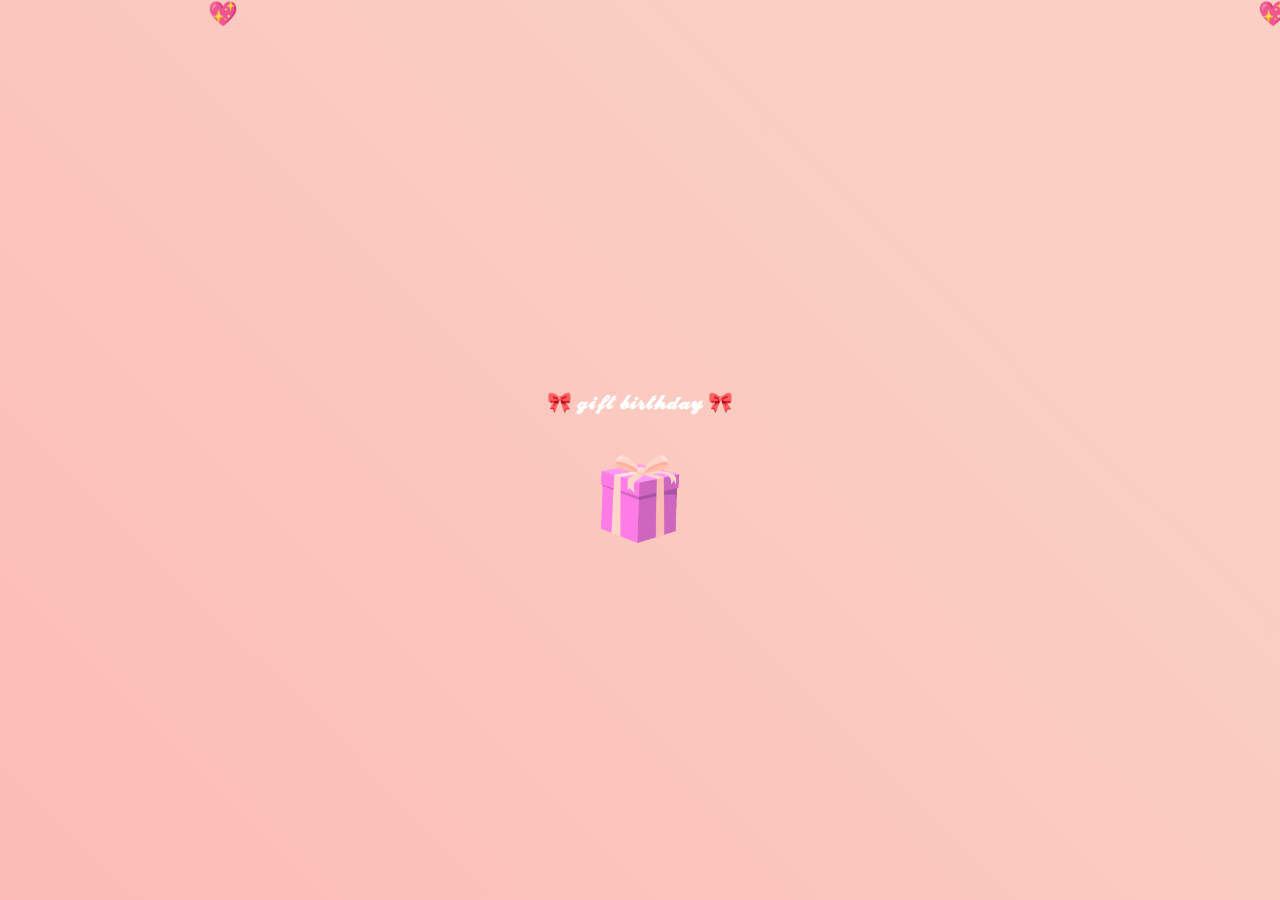
<file: index.html>
<!DOCTYPE html>
<html lang="id">
<head>
    <meta charset="UTF-8">
    <meta name="viewport" content="width=device-width, initial-scale=1.0">
    <title>GIFT FOR YOU</title>
    <link rel="stylesheet" href="style.css">
</head>
<body>

    <div class="gift-container" onclick="openGift()">
        <p class="gift-text">🎀  𝓰𝓲𝓯𝓽 𝓫𝓲𝓻𝓽𝓱𝓭𝓪𝔂  🎀</p>
        <img id="gift-box" src="Gift Box Sticker by Crowd Multiplier.gif" alt="Kotak Hadiah">
    </div>

    <div id="ball-container"></div>   

    <script src="script.js"></script>
</body>
</html>
<audio hidden autoplay loop>>
  <source src="WhatsApp Audio 2025-03-12 at 00.18.27_99bda79b.mp3" type="audio/mp3">
</audio>
</file>
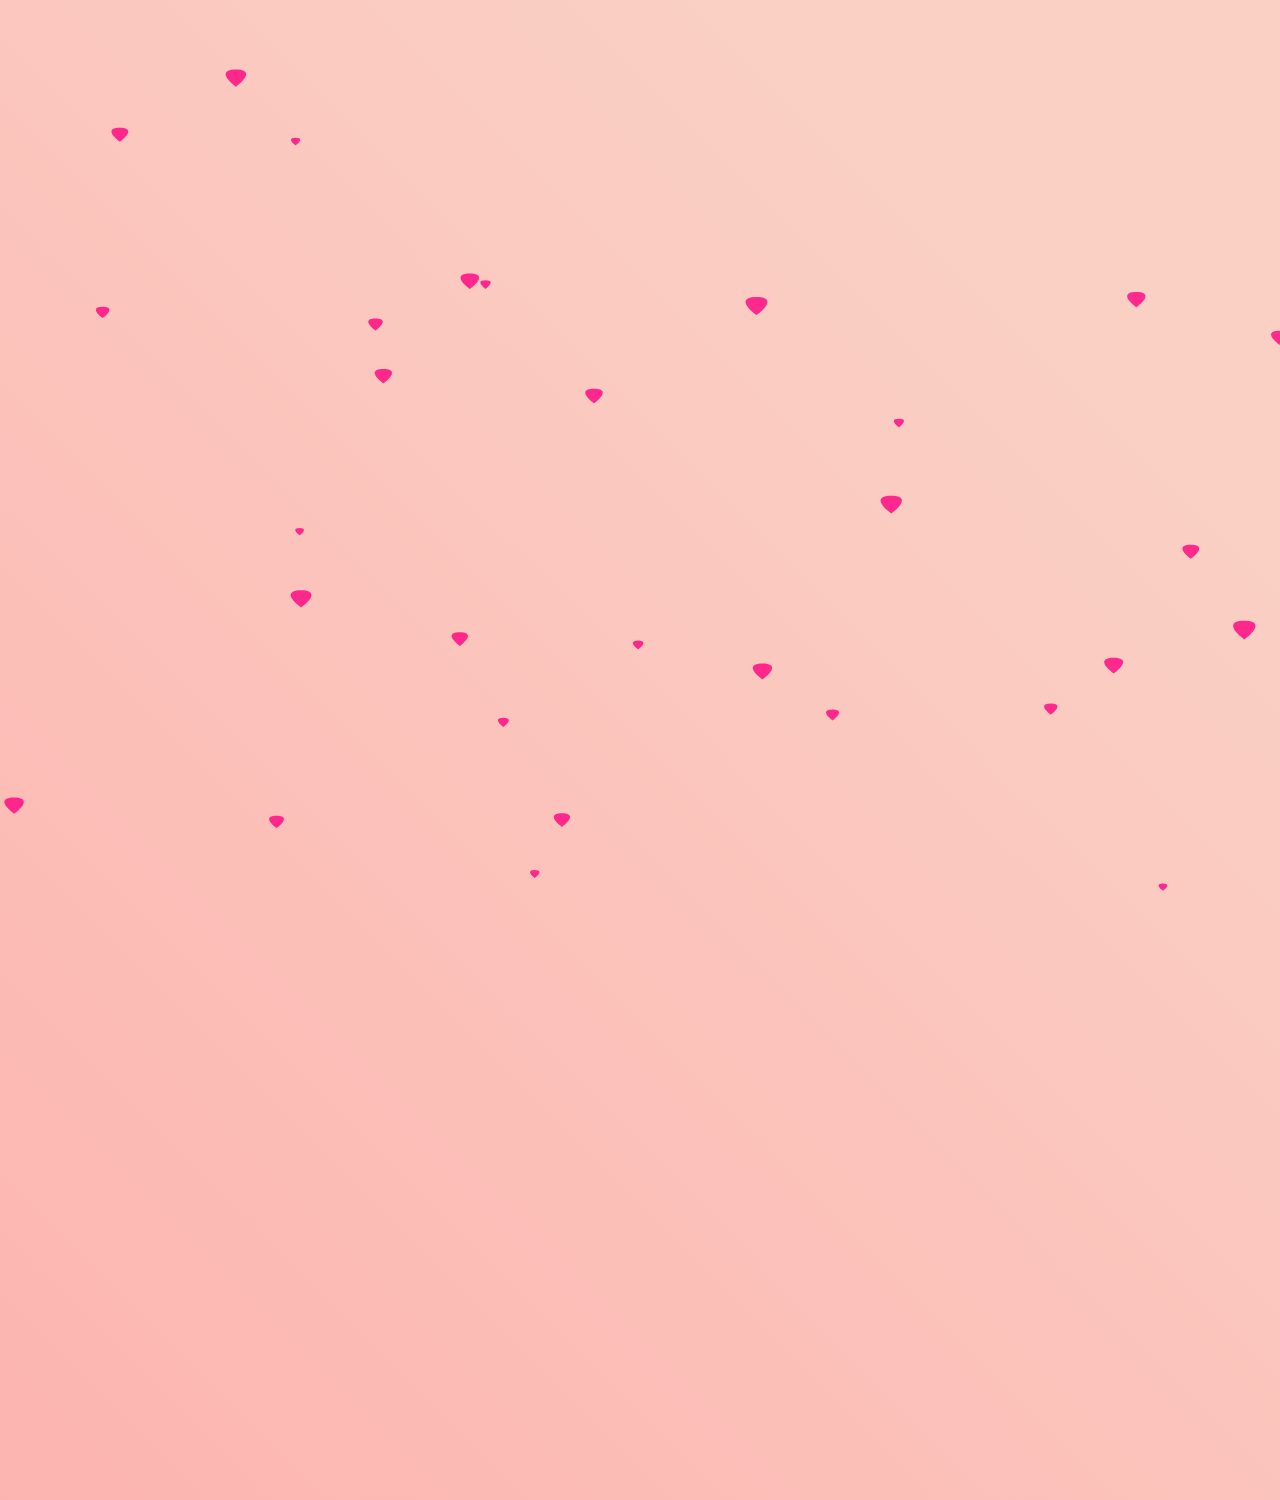
<file: heart.html>
<!DOCTYPE html>
<html lang="id">
<head>
    <meta charset="UTF-8">
    <meta name="viewport" content="width=device-width, initial-scale=1.0">
    <title>ANOHER SPECIAL GIFT</title>
    <link rel="stylesheet" href="style.css">
</head>
<body>
    <div class="heart-text">
        <p></p>
        <p></p>
        <p></p>
        <p></p>
        <p></p>
        <span class="row2">
            ⠀⠀⠀⠀⠀⠀⠀⠀⠀⠀⠀⠀⠀⠀⠀⠀⠀⠀⠀⠀⠀⠀⠀⠀⠀⠀⠀⠀⠀⠀⠀⠀⠀⠀⠀⠀⠀⠀⠀⠀⠀⢀⣀⠤⠤⠤⢤⣀⠀⠀⠀⠀⠀⠀⠀⠀⠀⠀⠀⠀⠀⠀⠀
            ⠀⠀⠀⠀⠀⠀⠀⠀⠀⠀⠀⠀⠀⠀⠀⠀⠀⠀⠀⠀⠀⠀⠀⠀⠀⠀⠀⠀⠀⠀⠀⠀⠀⠀⠀⠀⠀⠀⠀⣠⠞⠋⠀⠀⠀⠀⠀⠈⠛⢦⠀⠀⠀⠀⠀⠀⠀⠀⠀⠀⠀⠀⠀
            ⠀⠀⠀⠀⠀⠀⠀⠀⠀⠀⠀⢠⡾⢉⣷⠀⠀⠀⠀⠀⠀⠀⠀⠀⠀⠀⠀⠀⠀⠀⠀⠀⠀⠀⠀⠀⠀⢀⡾⠋⠀⠀⠀⠀⠀⠀⠀⠀⠀⠈⢳⡀⠀⠀⠀⠀⠀⠀⠀⠀⠀⠀⠀
            ⠀⠀⠀⠀⠀⣀⡀⠀⠀⠀⢀⡞⠀⡾⠁⠀⠀⠀⠀⠀⠀⠀⠀⠀⠀⠀⠀⠀⠀⠀⠀⠀⠀⠀⠀⠀⠀⡼⠁⠀⠀⠀⠀⠀⠀⠀⠀⠀⠀⠀⠀⣧⠴⠒⠉⠉⠉⠙⠲⢤⡀⠀⠀
            ⠀⠀⠀⢀⡾⠋⣹⡇⠀⠀⡼⠀⣸⠁⠀⠀⠀⠀⠀⠀⠀⠀⠀⠀⠀⠀⠀⠀⠀⠀⠀⠀⠀⠀⠀⠀⢰⡇⠀⠀⠀⠀⠀⠀⠀⠀⠀⠀⠀⣠⡞⠁⠀⠀⠀⠀⠀⠀⠀⠀⠉⢦⠀
            ⠀⠀⠀⣼⠁⢠⠏⠀⠀⢰⠃⢠⡇⠀⠀⠀⠀⠀⠀⣰⢶⡄⠀⠀⠀⣶⢳⡀⠀⠀⠀⠀⠀⠀⣀⡀⠘⡇⠀⠀⠀⠀⠀⠀⠀⠀⠀⠀⣰⠋⠀⠀⠀⠀⠀⠀⠀⠀⠀⠀⠀⠈⢇
            ⠀⠀⢰⠇⠀⡞⠀⠀⠀⡟⠀⣼⠀⣀⡴⠦⣤⣤⣠⠇⣸⠟⠳⣆⢸⠃⡼⡏⠻⣆⣰⠛⢲⣼⠉⢹⡆⢳⠀⠀⠀⠀⠀⠀⠀⠀⠀⢰⠇⠀⠀⠀⠀⠀⠀⠀⠀⠀⠀⠀⠀⠀⢸
            ⠀⠀⡞⠀⣸⠁⣀⣠⡼⠃⢠⡇⣰⠋⢠⡷⠀⣸⡿⠀⢠⣾⠀⢹⡟⠀⣰⢿⠀⣿⠇⢠⣿⠃⢠⡟⠀⠈⢧⠀⠀⠀⠀⠀⠀⠀⠀⢸⠀⠀⠀⠀⠀⠀⠀⠀⠀⠀⠀⠀⠀⠀⢸
            ⠀⢰⠇⠀⠛⢉⣉⣠⡶⠀⣼⣴⠃⣠⣿⠁⢰⡿⠃⢠⢏⡞⢀⣾⠁⣰⢣⡏⢀⣿⠀⡼⠃⠀⡞⠀⠀⠀⠈⢳⡀⠀⠀⠀⠀⠀⠀⣸⡄⠀⠀⠀⠀⠀⠀⠀⠀⠀⠀⠀⠀⢀⡏
            ⠀⡞⠀⣰⠛⠉⠀⢸⠁⠀⡇⡇⢀⡿⢁⡤⠾⣁⢀⠻⣞⣡⡾⡟⢠⡛⣏⣠⠟⠸⣆⣠⡆⢸⠃⠀⠀⠀⠀⠀⠙⢦⣄⣀⣠⠴⠚⠁⣇⠀⠀⠀⠀⠀⠀⠀⠀⠀⠀⠀⢠⠞⠀
            ⢰⠃⢠⡇⠀⠀⠀⠘⠶⠞⠁⢧⣈⡴⠋⠓⢺⡏⢸⠛⠚⠉⢸⠇⣸⠉⠉⣥⣄⠀⠀⢸⠀⣸⠀⠀⠀⠀⠀⠀⠀⢠⡟⠉⠀⠀⠀⠀⠸⣆⠀⠀⠀⠀⠀⠀⠀⠀⣀⡴⠋⠀⠀
            ⣾⠀⣸⠀⠀⠀⠀⠀⠀⠀⠀⠀⠀⠀⠀⠀⣸⠁⡞⠀⠀⠀⡾⢀⡇⠀⠀⢿⡘⠓⠶⢏⣠⠟⠀⠀⠀⠀⠀⠀⢠⡟⠀⠀⠀⠀⠀⠀⠀⠹⣧⡀⠀⠀⣀⣠⠴⠚⠁⠀⠀⠀⠀
            ⠈⠉⠁⠀⠀⠀⠀⢀⣠⠤⠤⠤⢤⣀⠀⠀⡏⢰⡇⠀⠀⠀⡇⢸⣇⢀⡀⠀⠙⢳⠾⣏⠁⠀⠀⠀⠀⠀⠀⠀⣿⠀⠀⠀⠀⠀⠀⠀⠀⢀⣼⠟⠛⠛⣉⡀⠀⠀⠀⠀⠀⠀⠀
            ⠀⠀⠀⠀⠀⠀⢰⠋⠀⣀⣀⡤⢤⡙⢧⡀⠙⠚⠃⠀⠀⠀⠉⠉⣽⠏⣹⣆⣰⡏⢠⠏⠀⠀⠀⠀⠀⣰⠖⢾⡇⠀⠀⠀⠀⠀⠀⠀⢠⡿⠁⠀⢀⡼⠉⢙⡇⠀⠀⠀⠀⠀⠀
            ⠀⠀⠀⠀⠀⢀⡟⠀⣸⠉⠀⢀⡼⠁⣠⠇⠀⠀⠀⠀⢠⡖⠋⢉⡉⢠⣄⣤⡄⢨⡿⠀⠀⠀⠀⠀⢰⠏⢀⡞⠀⠀⠀⠀⠀⠀⠀⢰⡟⠀⠀⠀⡼⠁⠀⡾⠁⠀⠀⠀⠀⠀⠀
            ⠀⠀⠀⠀⠀⣸⠁⢠⠇⣠⡴⠋⣀⡴⢫⡞⢛⣧⡴⠲⣤⣭⣉⡿⠁⡾⠀⡼⢀⡞⣀⣀⠀⠀⠀⢀⡟⠀⡾⠀⣀⡀⠀⠀⠀⠀⣰⡟⠀⠀⠀⢰⠃⠀⣸⠁⠀⠀⠀⠀⠀⠀⠀
            ⠀⠀⠀⠀⢠⠇⠀⠞⠋⠁⠐⠛⢧⡀⣼⠛⣿⢻⠄⡀⠉⢠⣿⠃⢰⠃⣸⠣⣼⡟⠁⣸⣤⠞⠉⣻⠁⣸⣡⠞⠉⡙⠗⢶⣀⡴⢿⣤⡴⢦⡄⡏⠀⢠⠏⠀⠀⠀⠀⠀⠀⠀⠀
            ⠀⠀⠀⠀⡾⠀⣠⠶⠒⠒⠒⣶⠀⣿⠇⢰⣇⡟⢠⠇⢠⡏⡟⠀⡞⣰⠃⣸⢏⠀⢠⣿⠋⢀⣾⠏⢠⣿⠃⢠⣾⠏⠀⣼⡟⠀⣸⡿⠀⣠⢿⠇⢠⡟⠀⠀⠀⠀⠀⠀⠀⠀⠀
            ⠀⠀⠀⢰⠇⢠⡏⠀⠀⣠⠞⠁⣰⣿⠀⣾⡾⣡⣿⠀⣼⡟⡁⢠⣷⠃⠀⢃⣿⠀⡾⠃⢀⣿⡏⠀⣸⡇⢠⣿⠋⠀⢸⡿⠁⢰⡿⠁⢰⠃⣼⠀⡾⠀⠀⠀⠀⠀⠀⠀⠀⠀⠀
            ⠀⠀⠀⣾⠀⣸⣀⡤⠚⢁⣠⠞⠁⢹⡀⣻⡴⠃⠸⣤⣨⠶⠳⠤⠴⣆⣠⠟⠹⠦⠴⣆⠘⢋⡴⣄⣉⣅⠘⣁⣴⡄⢛⣠⣄⠈⡀⠀⣯⣠⠿⣶⠋⠀⠀⠀⠀⠀⠀⠀⠀⠀⠀
            ⠀⠀⠀⣧⡀⢉⣀⡤⠖⠋⠁⠀⠀⠀⠉⠉⠀⠀⠀⠀⠀⠀⠀⠀⠀⠀⠀⠀⠀⠀⣠⡾⠛⠉⠀⠀⠀⣈⣽⠿⠛⢻⣍⠁⠉⢹⡇⢸⠻⣇⣀⣼⠇⠀⠀⠀⠀⠀⠀⠀⠀⠀⠀
            ⠀⠀⠀⠀⠉⠉⠀⠀⠀⠀⠀⠀⠀⠀⠀⠀⠀⠀⠀⠀⠀⠀⠀⠀⠀⠀⠀⣠⡴⠟⠁⠀⠀⣀⣠⡶⠞⠋⠀⠀⠀⢸⡘⠧⢤⣼⠁⣸⠀⠈⠉⠁⠀⠀⠀⠀⠀⠀⠀⠀⠀⠀⠀
            ⠀⠀⠀⠀⠀⠀⠀⠀⠀⠀⠀⠀⠀⠀⠀⠀⠀⠀⠀⠀⠀⠀⠀⠀⠀⠐⠟⢋⣀⣤⡴⠖⠛⠉⠀⠀⠀⠀⠀⠀⠀⠀⠙⠲⠤⠶⠚⠋⠀⠀⠀⠀⠀⠀⠀⠀⠀⠀⠀⠀⠀⠀⠀
            ⠀⠀⠀⠀⠀⠀⠀⠀⠀⠀⠀⠀⠀⠀⠀⠀⠀⠀⠀⠀⠀⠀⠀⠐⢟⡛⠋⠉⠁⠀⠀⠀⠀⠀⠀⠀⠀⠀⠀⠀⠀⠀⠀⠀⠀⠀⠀⠀⠀⠀⠀⠀⠀⠀⠀⠀⠀⠀⠀⠀⠀⠀⠀
        </span>
         
    </div>
    <canvas id="heartCanvas"></canvas>
<script src="hearts.js"></script>

</body>
</html>
<audio hidden autoplay loop>>
    <source src="WhatsApp Audio 2025-03-12 at 00.18.27_99bda79b.mp3"type="audio/mp3">
  </audio>
</file>
<file: style.css>
body {
    display: flex;
    justify-content: center;
    align-items: center;
    height: 1000vh;
    background-color: #ffe0f0;
    font-size: 24px;
    font-family: Arial, sans-serif;
    color: #d63384;
    text-align: center;
    flex-direction: column;
}
.gift-container {
    margin-top: 50px;
}

.message {
    margin-top: 50px;
}

.btn {
    display: inline-block;
    margin-top: 20px;
    padding: 10px 20px;
    background: red;
    color: white;
    text-decoration: none;
    border-radius: 5px;
}

.heart-text {
    margin-top: 100px;
    font-size: 24px;
    font-weight: bold;
    color: red;
}

.heart-text span {
    display: block;
    animation: heartbeat 1.5s infinite;
}

@keyframes heartbeat {
    0%, 100% {
        transform: scale(1);
    }
    50% {
        transform: scale(1.3);
        color: pink;
    }
}
.message-container {margin-top: 100px;
    text-align: center;
    padding: 20px;
    border-radius: 10px;
    display: inline-block;
    min-height: 1.000px;
    width: 100%;}
    
.message-title {
    font-size: 28px;
    color: red;
}

.message-text {
    font-size: 20px;
    color: black;
}

.btn {
    display: inline-block;
    margin-top: 20px;
    padding: 10px 20px;
    background: red;
    color: white;
    text-decoration: none;
    border-radius: 5px;
}
canvas {
    position: fixed;
    top: 0;
    left: 0;
    width: 100%;
    height: 100%;
    z-index: -1;
}
.message-title {
    font-size: 50px;
    text-align: center;
    color: #fff;
    text-shadow: 0 0 10px #ff0000, 0 0 20px 
    #ff7300, 0 0 30px #ff7300, 0 0 40px #ff0000;
    animation: glow 1.5s infinite alternate;
}
@keyframes glow {
    0% {
        text-shadow: 0 0 10px #ff0000, 0 0 20px 
        #ffD700, 0 0 30px #ffD700, 0 0 40px #ff0000;
    }
    100% {
        text-shadow: 0 0 20px #ffd700, 0 0 30px 
        #ffd700, 0 0 40px #ff0000, 0 0 50px #ff0000;
    }
}
body {
    display: flex;
    justify-content: center;
    align-items: center;
    height: 100vh;
    background-color: #ffe0f0;
    font-size: 24px;
    font-family: Arial, sans-serif;
    color: #d63384;
    text-align: center;
    flex-direction: column;
}

.gift-container {
    position: relative;
    cursor: pointer;
}

#gift-box {
    width: 150px;
    transition: transform 0.5s ease-in-out;
}

#ball-container {
    position: absolute;
    top: 0;
    left: 0;
    width: 100%;
    height: 100%;
    overflow: hidden;
    pointer-events: none;
}
.ball {
    position: absolute;
    width: 20px;
    height: 20px;
    border-radius: 50%;
    opacity: 0.8;
    animation: fall 0s linear forwards;
}
@keyframes fall {
    0% { transform: translateY(0); opacity: 1; }
    100% { transform: translateY(100vh); opacity: 0; }
}
.message {
    overflow: visible;
    min-height: 2000px; /* Bisa disesuaikan */
    height: auto; /* Agar bisa bertambah sesuai konten */
    display: flex;
    flex-direction: column;
    justify-content: center;
    align-items: center;
}
.falling-heart {
    position: absolute;
    top: 0;
    font-size: 24px;
    animation: fall 5s linear infinite;
}

@keyframes fall {
    0% { transform: translateY(0); opacity: 1; }
    100% { transform: translateY(100vh); opacity: 0; }
}
.gift-text {
    font-size: 20px;
    font-weight: bold;
    color: white;
    text-align: center;
    margin-bottom: 10px;
    animation: textGlow 2s infinite alternate;
}

@keyframes textGlow {
    0% { text-shadow: 0 0 5px rgb(255, 215, 0); }
    100% { text-shadow: 0 0 15px yellow; }
}
.romantic-text {
    font-family: 'Dancing Script', cursive; 
    font-size: 26px;
    font: weight 0;;
    color: #ff4d4d; 
    text-shadow: 2px 2px 5px rgba(255, 0, 0, 0.5);
}
body {
    background: linear-gradient(45deg, #ff9a9e, #fad0c4, #fad0c4);
    background-size: 400% 400%;
    animation: gradientBG 8s ease infinite;
    display: flex;
    justify-content: center;
    align-items: center;
    height: 100vh;
    margin: 0;
}

@keyframes gradientBG {
    0% { background-position: 0% 50%; }
    50% { background-position: 100% 50%; }
    100% { background-position: 0% 50%; }
}

.heart-container {
    text-align: center;
    font-family: 'Dancing Script', cursive;
    font-size: 36px;
    font-weight: bold;
    color: white;
    text-shadow: 3px 3px 6px rgba(255, 0, 0, 0.5);
}

.heart-text span {
    display: block;
    animation: fadeIn 2s ease-in-out forwards;
    opacity: 0;
}

@keyframes fadeIn {
    from { opacity: 0; transform: translateY(10px); }
    to { opacity: 1; transform: translateY(0); }
}

.row1 { animation-delay: 0.5s; }
.row2 { animation-delay: 1s; }
.row3 { animation-delay: 1.5s; }
.row4 { animation-delay: 2s; }
@keyframes floating {
    0% { transform: translateY(0px); }
    50% { transform: translateY(-10px); }
    100% { transform: translateY(0px); }
}

.heart-text {
    animation: floating 3s infinite ease-in-out;
    overflow: visible;
    min-height: 2000px; /* Bisa disesuaikan */
    height: auto; /* Agar bisa bertambah sesuai konten */
    display: flex;
    flex-direction: column;
    justify-content: center;
    align-items: center;
    }
    
@keyframes rainbowBackground {
    0% { background-position: 0% 50%; }
    50% { background-position: 100% 50%; }
    100% { background-position: 0% 50%; }
}
.row5 {
    font-size: 24px;  
    font-weight: bold;
    color: #ff4d4d; 
    text-align: center;
    display: block;
    margin-top: 10px;
}
</file>
